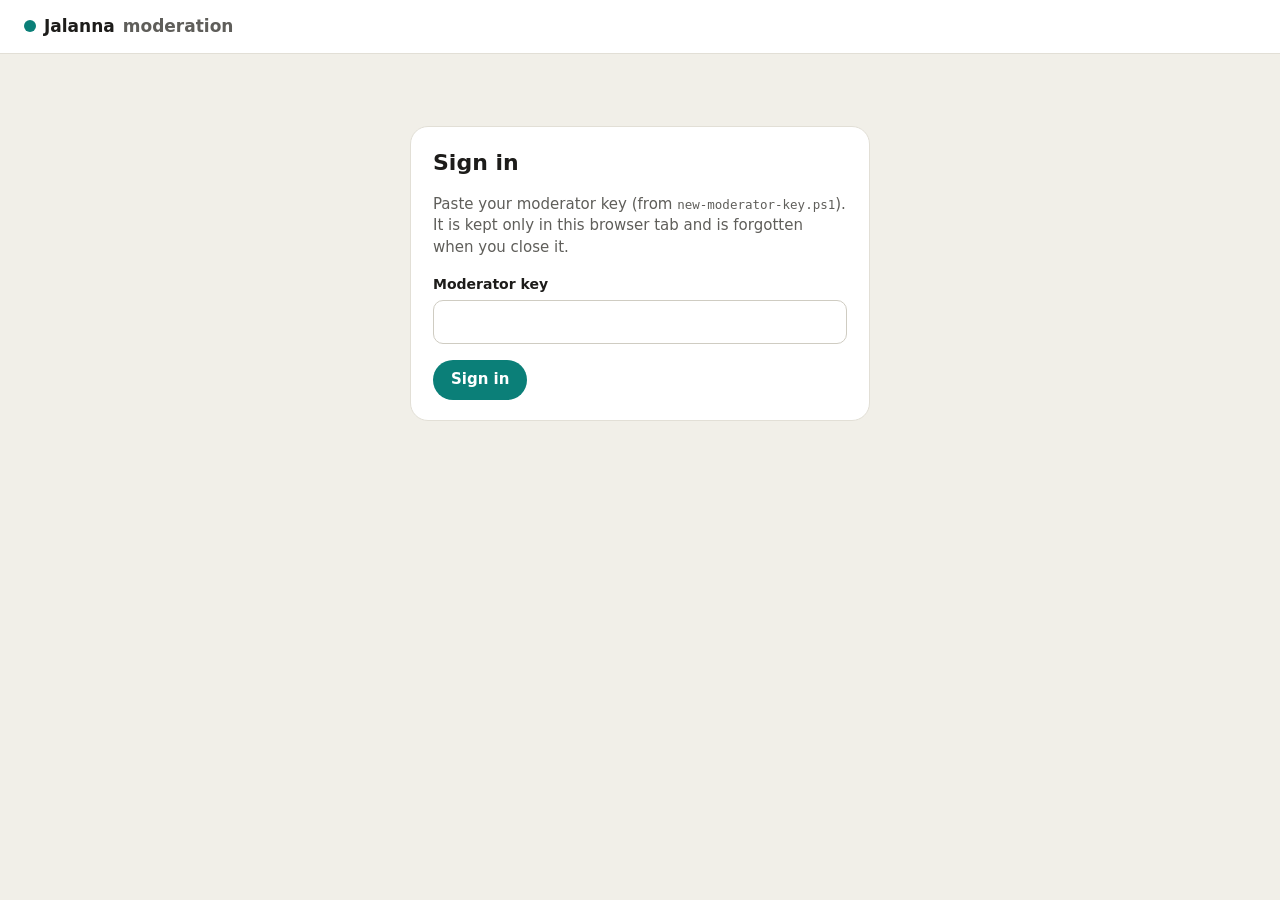
<file: backend/src/RoadPulse.Api/wwwroot/admin/index.html>
<!DOCTYPE html>
<html lang="en">
<head>
  <meta charset="utf-8">
  <meta name="viewport" content="width=device-width, initial-scale=1">
  <title>Jalanna moderation</title>
  <link rel="stylesheet" href="admin.css">
</head>
<body>
  <header>
    <div class="brand"><span class="dot"></span> Jalanna <span class="muted">moderation</span></div>
    <div id="who" class="muted" hidden></div>
    <button id="signOut" class="ghost" hidden>Sign out</button>
  </header>

  <main>
    <section id="login" class="card narrow">
      <h1>Sign in</h1>
      <p class="muted">Paste your moderator key (from <code>new-moderator-key.ps1</code>). It is kept only in this browser tab and is forgotten when you close it.</p>
      <form id="loginForm">
        <label for="key">Moderator key</label>
        <input id="key" type="password" autocomplete="off" spellcheck="false" required minlength="20">
        <button type="submit">Sign in</button>
        <p id="loginError" class="error" hidden></p>
      </form>
    </section>

    <section id="app" hidden>
      <nav class="tabs" role="tablist">
        <button role="tab" data-tab="queue" aria-selected="true">Review queue <span id="queueCount" class="badge" hidden></span></button>
        <button role="tab" data-tab="places">New places <span id="placesCount" class="badge" hidden></span></button>
        <button role="tab" data-tab="problems">Place problems <span id="problemsCount" class="badge" hidden></span></button>
        <button role="tab" data-tab="recent">Recent reports</button>
        <button role="tab" data-tab="lookup">Look up</button>
        <button role="tab" data-tab="audit">Audit log</button>
        <span class="spacer"></span>
        <span id="updated" class="muted small"></span>
        <button id="refresh" class="ghost">Refresh</button>
      </nav>

      <div data-panel="queue">
        <p class="muted">Reports hidden after abuse flags come first, then active reports with flags. Expired reports leave the queue (find them under Recent reports). Reports restored by a moderator are not auto-hidden again.</p>
        <div id="queueList" class="list"></div>
      </div>

      <div data-panel="places" hidden>
        <p class="muted">Places drivers added because search could not find them. Until approved, only the driver who added one sees it. Check the name and the spot on the map, then approve or reject.</p>
        <div id="placesList" class="list"></div>
      </div>

      <div data-panel="problems" hidden>
        <p class="muted">Drivers say these places in search are wrong: the pin is in the wrong spot, the place is closed for good, or it is not there. Compare where the place is now with where the driver says it is (and with the address). Approving moves or hides the place for everyone, and the fix is kept when the map data is updated.</p>
        <div id="problemsList" class="list"></div>
      </div>

      <div data-panel="recent" hidden>
        <p class="muted">The 100 newest reports in any status, so you can remove one nobody flagged.</p>
        <div id="recentList" class="list"></div>
      </div>

      <div data-panel="lookup" hidden>
        <form id="lookupForm" class="row">
          <input id="lookupId" placeholder="Report ID or device ID" spellcheck="false" required>
          <button type="submit">Look up</button>
        </form>
        <div id="lookupResult" class="list"></div>
      </div>

      <div data-panel="audit" hidden>
        <table class="audit">
          <thead><tr><th>When</th><th>Moderator</th><th>Action</th><th>Target</th><th>Reason</th></tr></thead>
          <tbody id="auditRows"></tbody>
        </table>
      </div>
    </section>
  </main>

  <dialog id="reasonDialog">
    <form method="dialog" id="reasonForm">
      <h2 id="reasonTitle">Reason</h2>
      <p id="reasonHint" class="muted small"></p>
      <label for="reasonText">Reason (recorded in the audit log)</label>
      <textarea id="reasonText" rows="3" minlength="3" maxlength="500" required></textarea>
      <label id="removeAllRow" class="check" hidden><input type="checkbox" id="removeAll" checked> Also remove this device's active reports</label>
      <div class="row end">
        <button type="button" class="ghost" id="reasonCancel">Cancel</button>
        <button type="submit" id="reasonOk">Confirm</button>
      </div>
    </form>
  </dialog>

  <div id="toast" role="status" hidden></div>
  <script src="admin.js"></script>
</body>
</html>
</file>
<file: backend/src/RoadPulse.Api/wwwroot/admin/admin.css>
:root {
  --brand: #0B7F78; --brand-dark: #0A5A5C; --brand-light: #E3F5F2;
  --field: #F1EFE8; --text: #1d1c1a; --muted: #5F5E5A; --line: #e2dfd6;
  --danger: #E24B4A; --teal: #0F6E56; --amber: #633806; --amber-bg: #FDF1DC;
}
* { box-sizing: border-box; }
[hidden] { display: none !important; }
body { margin: 0; font: 15px/1.45 system-ui, -apple-system, "Segoe UI", Roboto, sans-serif; color: var(--text); background: var(--field); }
header { display: flex; align-items: center; gap: 16px; padding: 14px 24px; background: #fff; border-bottom: 1px solid var(--line); }
.brand { font-weight: 650; font-size: 17px; display: flex; align-items: center; gap: 8px; flex: 1; }
.dot { width: 12px; height: 12px; border-radius: 50%; background: var(--brand); display: inline-block; }
main { max-width: 1100px; margin: 0 auto; padding: 24px; }
.card { background: #fff; border-radius: 18px; padding: 20px 22px; border: 1px solid var(--line); }
.narrow { max-width: 460px; margin: 48px auto; }
h1 { margin: 0 0 6px; font-size: 22px; } h2 { margin: 0 0 6px; font-size: 18px; }
.muted { color: var(--muted); } .small { font-size: 13px; }
label { display: block; font-weight: 600; margin: 14px 0 6px; font-size: 14px; }
input, textarea { width: 100%; font: inherit; padding: 10px 12px; border: 1px solid #cfccc2; border-radius: 10px; background: #fff; }
input:focus, textarea:focus { outline: 2px solid var(--brand); border-color: transparent; }
button { font: inherit; font-weight: 600; border: 0; border-radius: 999px; padding: 9px 18px; background: var(--brand); color: #fff; cursor: pointer; }
button:hover { background: var(--brand-dark); }
button:disabled { opacity: .5; cursor: default; }
button.ghost { background: transparent; color: var(--brand); border: 1px solid #cfccc2; }
button.ghost:hover { background: var(--brand-light); }
button.danger { background: var(--danger); } button.danger:hover { background: #c33a39; }
form > button[type=submit] { margin-top: 16px; }
.error { color: var(--danger); margin: 10px 0 0; }
.tabs { display: flex; align-items: center; gap: 6px; margin-bottom: 14px; flex-wrap: wrap; }
.tabs [role=tab] { background: transparent; color: var(--muted); border-radius: 10px; padding: 8px 14px; }
.tabs [role=tab][aria-selected=true] { background: #fff; color: var(--brand); border: 1px solid var(--line); }
.spacer { flex: 1; }
.badge { background: var(--danger); color: #fff; border-radius: 999px; padding: 1px 8px; font-size: 12px; margin-left: 4px; }
.list { display: grid; gap: 10px; }
.item { background: #fff; border: 1px solid var(--line); border-radius: 16px; padding: 14px 16px; display: grid; grid-template-columns: 44px 1fr auto; gap: 14px; align-items: start; }
.icon { width: 44px; height: 44px; border-radius: 50%; display: grid; place-items: center; color: #fff; font-weight: 700; font-size: 13px; }
.title { font-weight: 650; font-size: 16px; display: flex; gap: 8px; align-items: center; flex-wrap: wrap; }
.meta { color: var(--muted); font-size: 13.5px; margin-top: 2px; }
.meta a { color: var(--brand); }
.pill { font-size: 12px; font-weight: 600; border-radius: 999px; padding: 2px 9px; }
.pill.hidden { background: var(--amber-bg); color: var(--amber); }
.pill.active { background: #E3F4EE; color: var(--teal); }
.pill.removed { background: #ececec; color: #555; }
.pill.blocked { background: #FCE4E4; color: #A32D2D; }
.actions { display: flex; gap: 8px; flex-wrap: wrap; justify-content: flex-end; }
.actions button { padding: 7px 14px; font-size: 14px; }
.empty { text-align: center; color: var(--muted); padding: 40px 0; background: #fff; border-radius: 16px; border: 1px dashed var(--line); }
.row { display: flex; gap: 10px; align-items: center; } .row input { flex: 1; } .row.end { justify-content: flex-end; margin-top: 16px; }
table.audit { width: 100%; border-collapse: collapse; background: #fff; border-radius: 16px; overflow: hidden; border: 1px solid var(--line); }
.audit th, .audit td { text-align: left; padding: 10px 12px; border-bottom: 1px solid var(--line); font-size: 14px; vertical-align: top; }
.audit th { background: #faf9f5; font-size: 13px; color: var(--muted); }
code, .mono { font-family: ui-monospace, Consolas, monospace; font-size: 12.5px; }
dialog { border: 0; border-radius: 18px; padding: 22px; width: min(480px, 92vw); box-shadow: 0 20px 60px rgba(0,0,0,.25); }
dialog::backdrop { background: rgba(20,18,40,.35); }
.check { display: flex; gap: 8px; align-items: center; font-weight: 500; }
.check input { width: auto; }
#toast { position: fixed; left: 50%; bottom: 24px; transform: translateX(-50%); background: #08343A; color: #fff; padding: 10px 18px; border-radius: 12px; font-weight: 500; }
@media (max-width: 700px) { .item { grid-template-columns: 44px 1fr; } .actions { grid-column: 1 / -1; justify-content: flex-start; } }
</file>
